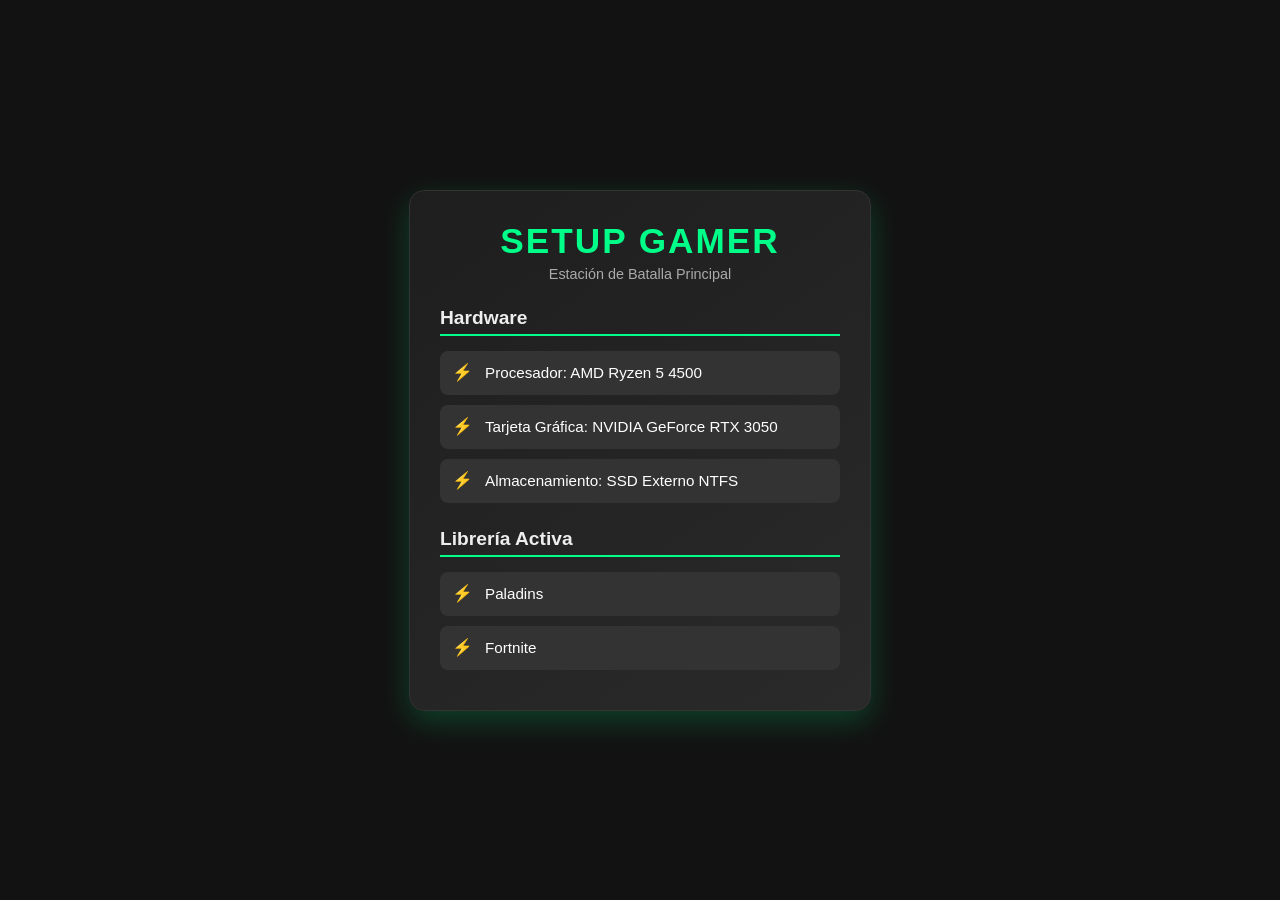
<file: PaginaHTML.html>
<!DOCTYPE html>
<html lang="es">
<head>
    <meta charset="UTF-8">
    <meta name="viewport" content="width=device-width, initial-scale=1.0">
    <title>Perfil de Gamer</title>
    <style>
        /* Estilos generales del cuerpo */
        body {
            font-family: 'Segoe UI', Tahoma, Geneva, Verdana, sans-serif;
            background-color: #121212;
            color: #ffffff;
            margin: 0;
            padding: 0;
            display: flex;
            justify-content: center;
            align-items: center;
            min-height: 100vh;
        }

        /* Contenedor principal de la tarjeta */
        .profile-card {
            background: linear-gradient(145deg, #1e1e1e, #2a2a2a);
            border-radius: 15px;
            padding: 30px;
            box-shadow: 0 10px 30px rgba(0, 255, 136, 0.2);
            max-width: 400px;
            width: 90%;
            text-align: center;
            border: 1px solid #333;
            transition: transform 0.3s ease;
        }

        .profile-card:hover {
            transform: translateY(-5px);
        }

        /* Cabecera */
        .profile-header h1 {
            margin: 0;
            color: #00ff88;
            font-size: 2.2em;
            text-transform: uppercase;
            letter-spacing: 2px;
        }

        .profile-header p {
            color: #aaaaaa;
            font-size: 0.9em;
            margin-top: 5px;
        }

        /* Secciones de contenido */
        .specs-section, .games-section {
            margin-top: 25px;
            text-align: left;
        }

        h2 {
            font-size: 1.2em;
            border-bottom: 2px solid #00ff88;
            padding-bottom: 5px;
            margin-bottom: 15px;
            color: #eeeeee;
        }

        /* Listas y elementos */
        ul {
            list-style-type: none;
            padding: 0;
            margin: 0;
        }

        li {
            background-color: #333333;
            margin-bottom: 10px;
            padding: 12px;
            border-radius: 8px;
            display: flex;
            align-items: center;
            font-size: 0.95em;
        }

        /* Icono decorativo antes de cada elemento de la lista */
        li::before {
            content: "⚡";
            margin-right: 12px;
            font-size: 1.1em;
        }
    </style>
</head>
<body>

    <div class="profile-card">
        <div class="profile-header">
            <h1>Setup Gamer</h1>
            <p>Estación de Batalla Principal</p>
        </div>
        
        <div class="specs-section">
            <h2>Hardware</h2>
            <ul>
                <li>Procesador: AMD Ryzen 5 4500</li>
                <li>Tarjeta Gráfica: NVIDIA GeForce RTX 3050</li>
                <li>Almacenamiento: SSD Externo NTFS</li>
            </ul>
        </div>

        <div class="games-section">
            <h2>Librería Activa</h2>
            <ul>
                <li>Paladins</li>
                <li>Fortnite</li>
            </ul>
        </div>
    </div>

</body>
</html>
</file>
